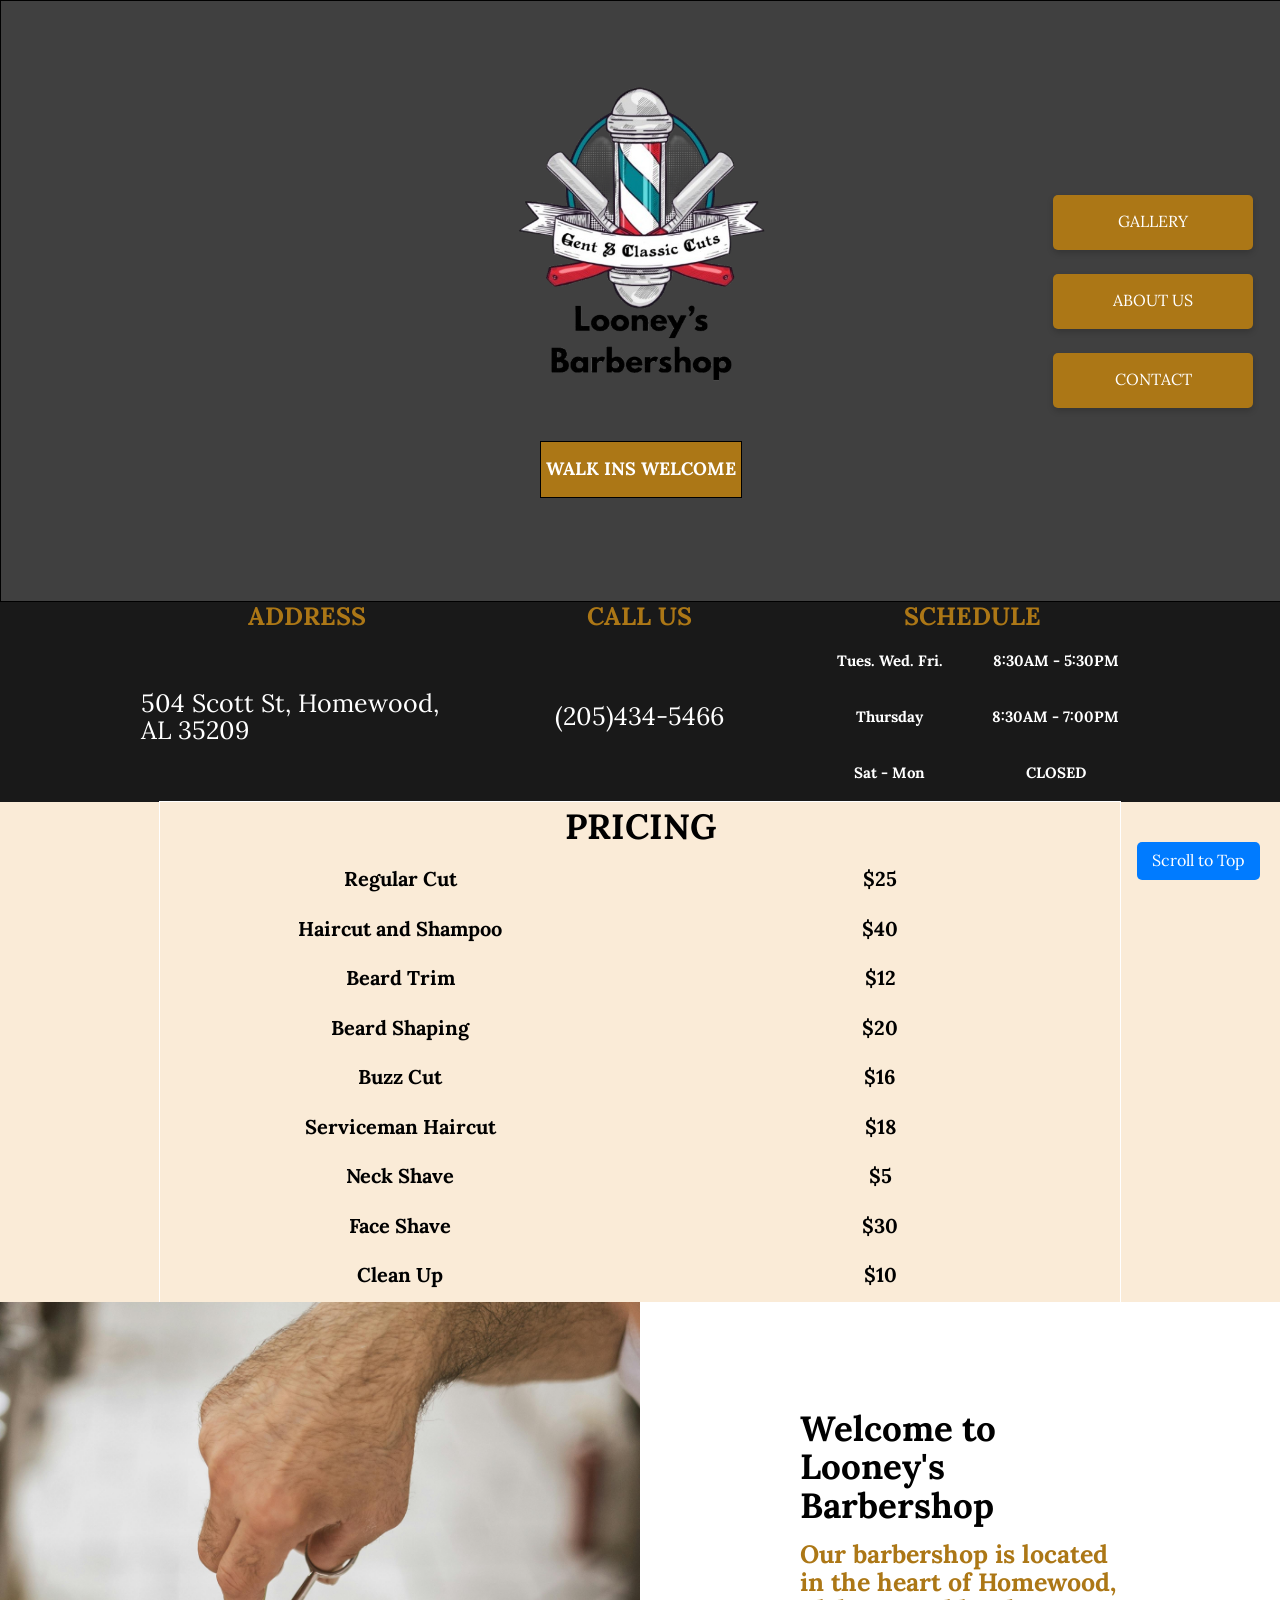
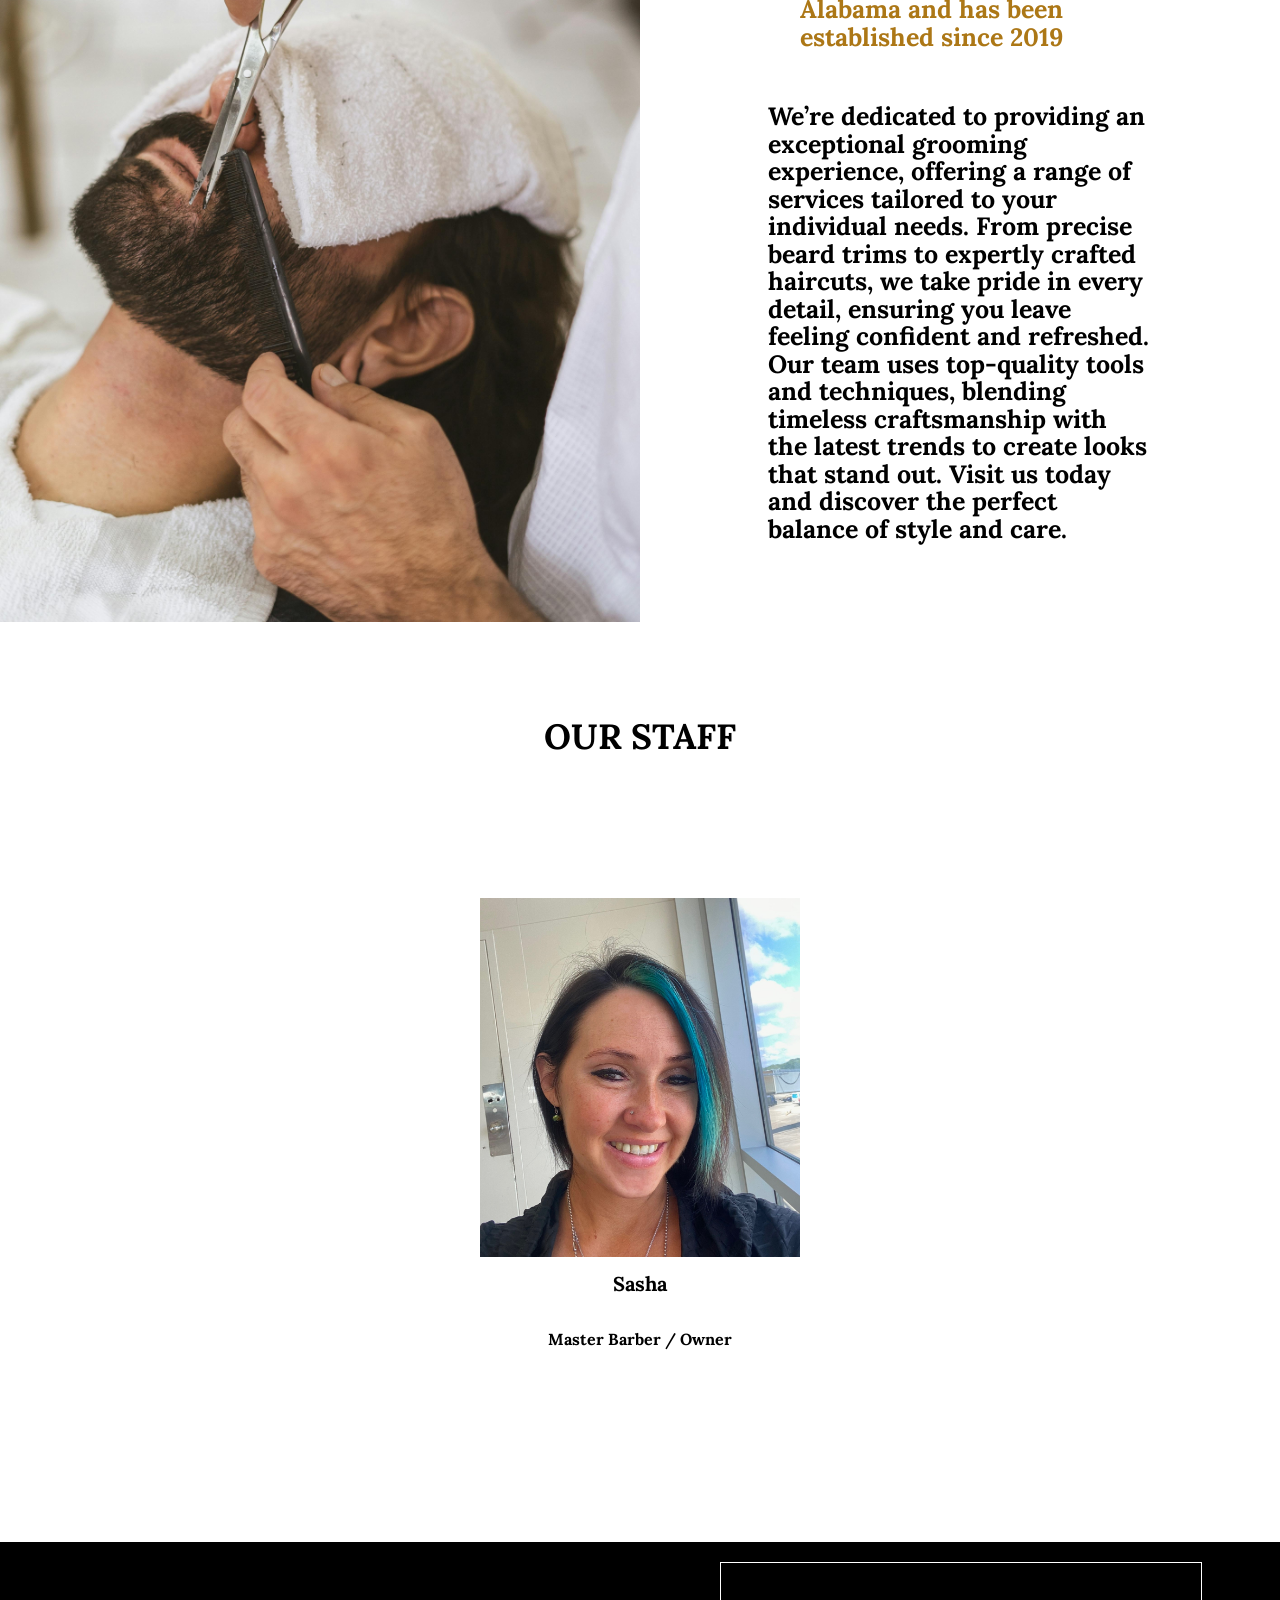
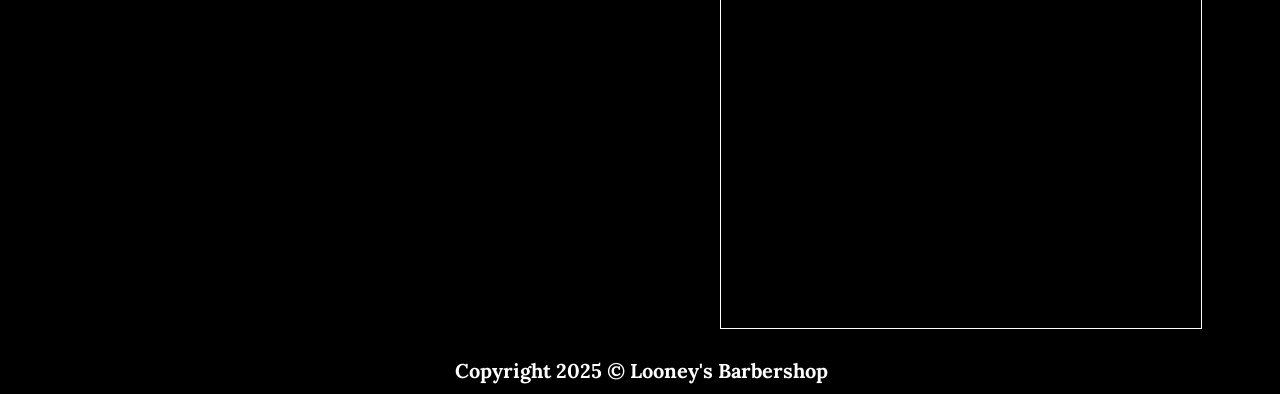
<file: index.html>
<!DOCTYPE html>
<html lang="en">
<head>
    <meta charset="UTF-8">
    <meta name="viewport" content="width=device-width, initial-scale=1.0">
    <title>Looney's Barbershop</title>
    <link rel="stylesheet" href="styles.css">
    <link href="https://fonts.googleapis.com/css2?family=Lora:wght@400;700&family=Roboto:wght@400;500;700&display=swap" rel="stylesheet">
    <link rel="icon" href="example-logo.png" type="image/x-icon">
    <link rel='stylesheet' href='https://cdn-uicons.flaticon.com/2.6.0/uicons-regular-rounded/css/uicons-regular-rounded.css'>


    <!-- SEO -->
    <script type="application/ld+json">
    {
      "@context": "https://schema.org",
      "@type": "Barbershop",
      "name": "Looney's Barbershop",
      "url": "http://www.yourwebsiteurl.com", 
      "logo": "http://www.yourwebsiteurl.com/example-logo.png",
      "image": "http://www.yourwebsiteurl.com/example-logo.png",
      "description": "Looney's Barbershop offers exceptional grooming services with skilled barbers, located in Birmingham, Alabama.",
      "address": {
        "@type": "PostalAddress",
        "streetAddress": "504 Scott St",
        "addressLocality": "Homewood",
        "addressRegion": "AL",
        "postalCode": "35209",
        "addressCountry": "US"
      },
      "telephone": "+1-205-434-5466",
      "openingHours": "Mo-Fr 08:30-17:30",
      "sameAs": [
        "https://www.facebook.com/p/Oxmoor-barber-and-Style-Shop-100064863010003/",
        "https://www.yelp.com/biz/oxmoor-barber-and-style-birmingham",
        "https://www.google.com/search?q=oxmoor+barber+shop&rlz=1C1CHBF_enUS1070US1070"
      ],
      "priceRange": "$$",
      "serviceArea": {
        "@type": "Place",
        "name": "Birmingham, AL"
      },
      "contactPoint": {
        "@type": "ContactPoint",
        "telephone": "+1-205-434-5466",
        "contactType": "customer service",
        "areaServed": "US",
        "availableLanguage": "English"
      }
    }
    </script>


</head>
<body>
    <!-- SCROLL TO TOP BUTTON -->
    <a id="top-button" href="#main-container">Scroll to Top</a>

    <!-- MAIN CONTAINER -->
    <div id="main-container">
        <div id="main-container-top">
            <div id="left-logo-container">
                <div id="small-logo-box">
                    <img id="small-logo" src="example-logo.png">
                </div>
                <div id="empty-box"></div>
            </div>
            <div id="main-logo-container">
                <div id="big-logo-box">
                    <img id="big-logo" src="Looney_s_Barbershop-removebg-preview.png" id="big-logo">
                </div>
                <div id="main-container-bio">

                </div>
                <div id="main-appointment-box">
                    <h1 id="appointment-button">WALK INS WELCOME</h1>
                </div>
            </div>
            <div id="button-container">
                <a id="service-button" class="nav-buttons" href="gallery-index.html#gallery-section">GALLERY</a>
                <a id="about-button" class="nav-buttons" href="#about-section">ABOUT US</a>
                <a id="contact-button" class="nav-buttons" href="#bottom-section">CONTACT</a>
            </div>
        </div>
    </div>

    <!-- I had to move this box out of the main container box -->
    <div id="main-container-bottom">
        <div class="main-info-boxes">
            <div class="info-header-boxes">
                <h3 class="renewed-info-headers">ADDRESS</h3>
            </div>
            <div class="info-content-boxes">
                <a id="address" href="https://www.google.com/maps/place/504+Scott+St,+Birmingham,+AL+35209/@33.4622354,-86.8287647,16z/data=!3m1!4b1!4m6!3m5!1s0x88891ec909ab3b11:0x3b82f92e38582275!8m2!3d33.4622354!4d-86.8287647!16s%2Fg%2F11c3q3tbvf?entry=ttu&g_ep=EgoyMDI1MDEyMi4wIKXMDSoASAFQAw%3D%3D">504 Scott St, Homewood, AL 35209</a>
            </div>
        </div>
        <div class="main-info-boxes">
            <div class="info-header-boxes">
                <h3 class="renewed-info-headers">CALL US</h3>
            </div>
            <div class="info-content-boxes">
                <a id="phone-number-header" href="tel:2054345466">(205)434-5466</a>
            </div>
        </div>
        <div class="main-info-boxes">
            <div class="info-header-boxes">
                <h3 class="renewed-info-headers">SCHEDULE</h3>
            </div>
            <div class="info-content-boxes" id="schedule-container-renewed">
                <div class="schedule-boxes-renewed">
                    <div class="schedule-boxes-left">
                        <h3 class="schedule-days">Tues. Wed. Fri.</h3>
                    </div>
                    <div class="schedule-boxes-right">
                        <h3 class="schedule-hours">8:30AM - 5:30PM</h3>
                    </div>
                </div>
                <div class="schedule-boxes-renewed">
                    <div class="schedule-boxes-left">
                        <h3 class="schedule-days">Thursday</h3>
                    </div>
                    <div class="schedule-boxes-right">
                        <h3 class="schedule-hours">8:30AM - 7:00PM</h3>
                    </div>
                </div>
                <div class="schedule-boxes-renewed">
                    <div class="schedule-boxes-left">
                        <h3 class="schedule-days">Sat - Mon</h3>
                    </div>
                    <div class="schedule-boxes-right">
                        <h3 class="schedule-hours">CLOSED</h3>
                    </div>
                </div>
            </div>
        </div>
    </div>
    <!-- PRICING SECTION -->
     <div id="pricing-section">
        <div id="pricing-container">
            <div id="pricing-top">
                <h1 id="pricing-header">PRICING</h1>
            </div>
            <div id="pricing-bottom">
                <div id="pricing-left-container">
                    <div class="pricing-titles">
                        <h1 class="service-offered">Regular Cut</h1>
                    </div>
                    <div class="pricing-titles">
                        <h1 class="service-offered">Haircut and Shampoo</h1>
                    </div>
                    <div class="pricing-titles">
                        <h1 class="service-offered">Beard Trim</h1>
                    </div>
                    <div class="pricing-titles">
                        <h1 class="service-offered">Beard Shaping</h1>
                    </div>
                    <div class="pricing-titles">
                        <h1 class="service-offered">Buzz Cut</h1>
                    </div>
                    <div class="pricing-titles">
                        <h1 class="service-offered">Serviceman Haircut</h1>
                    </div>
                    <div class="pricing-titles">
                        <h1 class="service-offered">Neck Shave</h1>
                    </div>
                    <div class="pricing-titles">
                        <h1 class="service-offered">Face Shave</h1>
                    </div>
                    <div class="pricing-titles">
                        <h1 class="service-offered">Clean Up</h1>
                    </div>
                </div>
                <div id="pricing-right-container">
                    <div class="pricing-amounts">
                        <h1 class="service-prices">$25</h1>
                    </div>
                    <div class="pricing-amounts">
                        <h1 class="service-prices">$40</h1>
                    </div>
                    <div class="pricing-amounts">
                        <h1 class="service-prices">$12</h1>
                    </div>
                    <div class="pricing-amounts">
                        <h1 class="service-prices">$20</h1>
                    </div>
                    <div class="pricing-amounts">
                        <h1 class="service-prices">$16</h1>
                    </div>
                    <div class="pricing-amounts">
                        <h1 class="service-prices">$18</h1>
                    </div>
                    <div class="pricing-amounts">
                        <h1 class="service-prices">$5</h1>
                    </div>
                    <div class="pricing-amounts">
                        <h1 class="service-prices">$30</h1>
                    </div>
                    <div class="pricing-amounts">
                        <h1 class="service-prices">$10</h1>
                    </div>
                </div>
            </div>
        </div>
     </div>


    <!-- ABOUT US SECTION -->
     <div id="about-section">
        <div id="about-section-left"></div>
        <div id="about-section-right">
            <div id="about-us-header-box">
                <div id="header-box-top">
                    <h1 id="about-us-header">Welcome to Looney's Barbershop</h1>
                </div>
                <div id="header-box-bottom">
                    <h1 id="about-us-header-bio">Our barbershop is located in the heart of Homewood, Alabama and has been established since 2019</h1>
                </div>
            </div>
            <div id="about-us-content-box">
                <div id="about-us-bio-box">
                    <h1 id="about-us-bio">We’re dedicated to providing an exceptional grooming experience, offering a range of services tailored to your individual needs. From precise beard trims to expertly crafted haircuts, we take pride in every detail, ensuring you leave feeling confident and refreshed. Our team uses top-quality tools and techniques, blending timeless craftsmanship with the latest trends to create looks that stand out. Visit us today and discover the perfect balance of style and care.</h1>
                </div>
            </div>
        </div>
     </div>

     <!-- SERVICE SECTION -->
      <div id="service-section">
        <div id="services-top">
            <div id="services-header-box">
                <h1 id="service-header">SERVICES</h1>
            </div>
            <div id="services-bio-box">
                <div id="service-bio">Here at Looney's we offer the following services for all customers</div>
            </div>
        </div>
        <div id="services-bottom">
            <div id="service-card-container">
                <div class="service-cards" id="haircut-card">
                    <div class="service-icon-box">
                        <h1 class="service-icons">
                            <i class="fi fi-rr-scissors"></i>
                        </h1>
                    </div>
                    <div class="service-title-box">
                        <h1 class="service-titles">HAIRCUTS</h1>
                    </div>
                </div>
                <div class="service-cards" id="trimming-card">
                    <div class="service-icon-box">
                        <h1 class="service-icons">
                            <i class="fi fi-rr-hair-clipper"></i>
                        </h1>
                    </div>
                    <div class="service-title-box">
                        <h1 class="service-titles">TRIMMING</h1>
                    </div>
                </div>
                <div class="service-cards" id="styling-card">
                    <div class="service-icon-box">
                        <h1 class="service-icons">
                            <i class="fi fi-rr-barber-shop"></i>
                        </h1>
                    </div>
                    <div class="service-title-box">
                        <h1 class="service-titles">STYLING</h1>
                    </div>
                </div>
                <div class="service-cards" id="shaving-card">
                    <div class="service-icon-box">
                        <h1 class="service-icons">
                            <i class="fi fi-rr-razor-barber"></i>
                        </h1>
                    </div>
                    <div class="service-title-box">
                        <h1 class="service-titles">SHAVING</h1>
                    </div>
                </div>
            </div>
        </div>
      </div>



      <!-- STAFFING SECTION -->
      <div id="staffing-section">
        <div id="staff-header-container">
            <h1 id="staff-header">OUR STAFF</h1>
        </div>
        <div id="staff-container">
            <div id="staff-card-two" class="staff-cards">
                <div class="barber-images" id="barber-img-two"></div>
                <div class="barber-names">
                    <h1 class="names">Sasha</h1>
                </div>
                <div class="barber-exp">
                    <h1 class="experience">Master Barber / Owner</h1>
                </div>
                <div class="booking-button">

                </div>
            </div>
        </div>
      </div>
      <!-- BOTTOM SECTION -->
       <div id="bottom-section">
            <div id="bottom-section-top">
                <div id="contact-button-box">
                    <a href="tel:2054345466"><i id="contact-buttons" class="fi fi-rr-phone-flip"></i></a>
                    <a href="mailto:Barber33319@yahoo.com"><i id="contact-buttons" class="fi fi-rr-envelope"></i></a>
                </div>
                <div id="socials-button-box">
                    <a href="https://www.facebook.com/p/Oxmoor-barber-and-Style-Shop-100064863010003/"><i id="socials" class="fi fi-brands-facebook"></i></a>
                    <a href="https://www.yelp.com/biz/oxmoor-barber-and-style-birmingham"><i id="socials" class="fi fi-brands-yelp"></i></a>
                    <a href="https://www.google.com/search?q=oxmoor+barber+shop&rlz=1C1CHBF_enUS1070US1070&oq=oxmoor&gs_lcrp=[base64]&sourceid=chrome&ie=UTF-8"><i id="socials" class="fi fi-brands-google"></i></a>
                </div>
                <div id="map-container">
                    <div id="map-box">
                        <iframe id="map" src="https://www.google.com/maps/embed?pb=!1m18!1m12!1m3!1d6657.007332995727!2d-86.8287647!3d33.4622354!2m3!1f0!2f0!3f0!3m2!1i1024!2i768!4f13.1!3m3!1m2!1s0x88891ec909ab3b11%3A0x3b82f92e38582275!2s504%20Scott%20St%2C%20Birmingham%2C%20AL%2035209!5e0!3m2!1sen!2sus!4v1737753353222!5m2!1sen!2sus" width="600" height="450" style="border:0;" allowfullscreen="" loading="lazy" referrerpolicy="no-referrer-when-downgrade"></iframe>
                    </div>
                </div>
            </div>
            <div id="bottom-section-bottom">
                <h1 id="trademark">Copyright 2025 © Looney's Barbershop</h1>
            </div>
       </div>
</body>
</html>
</file>
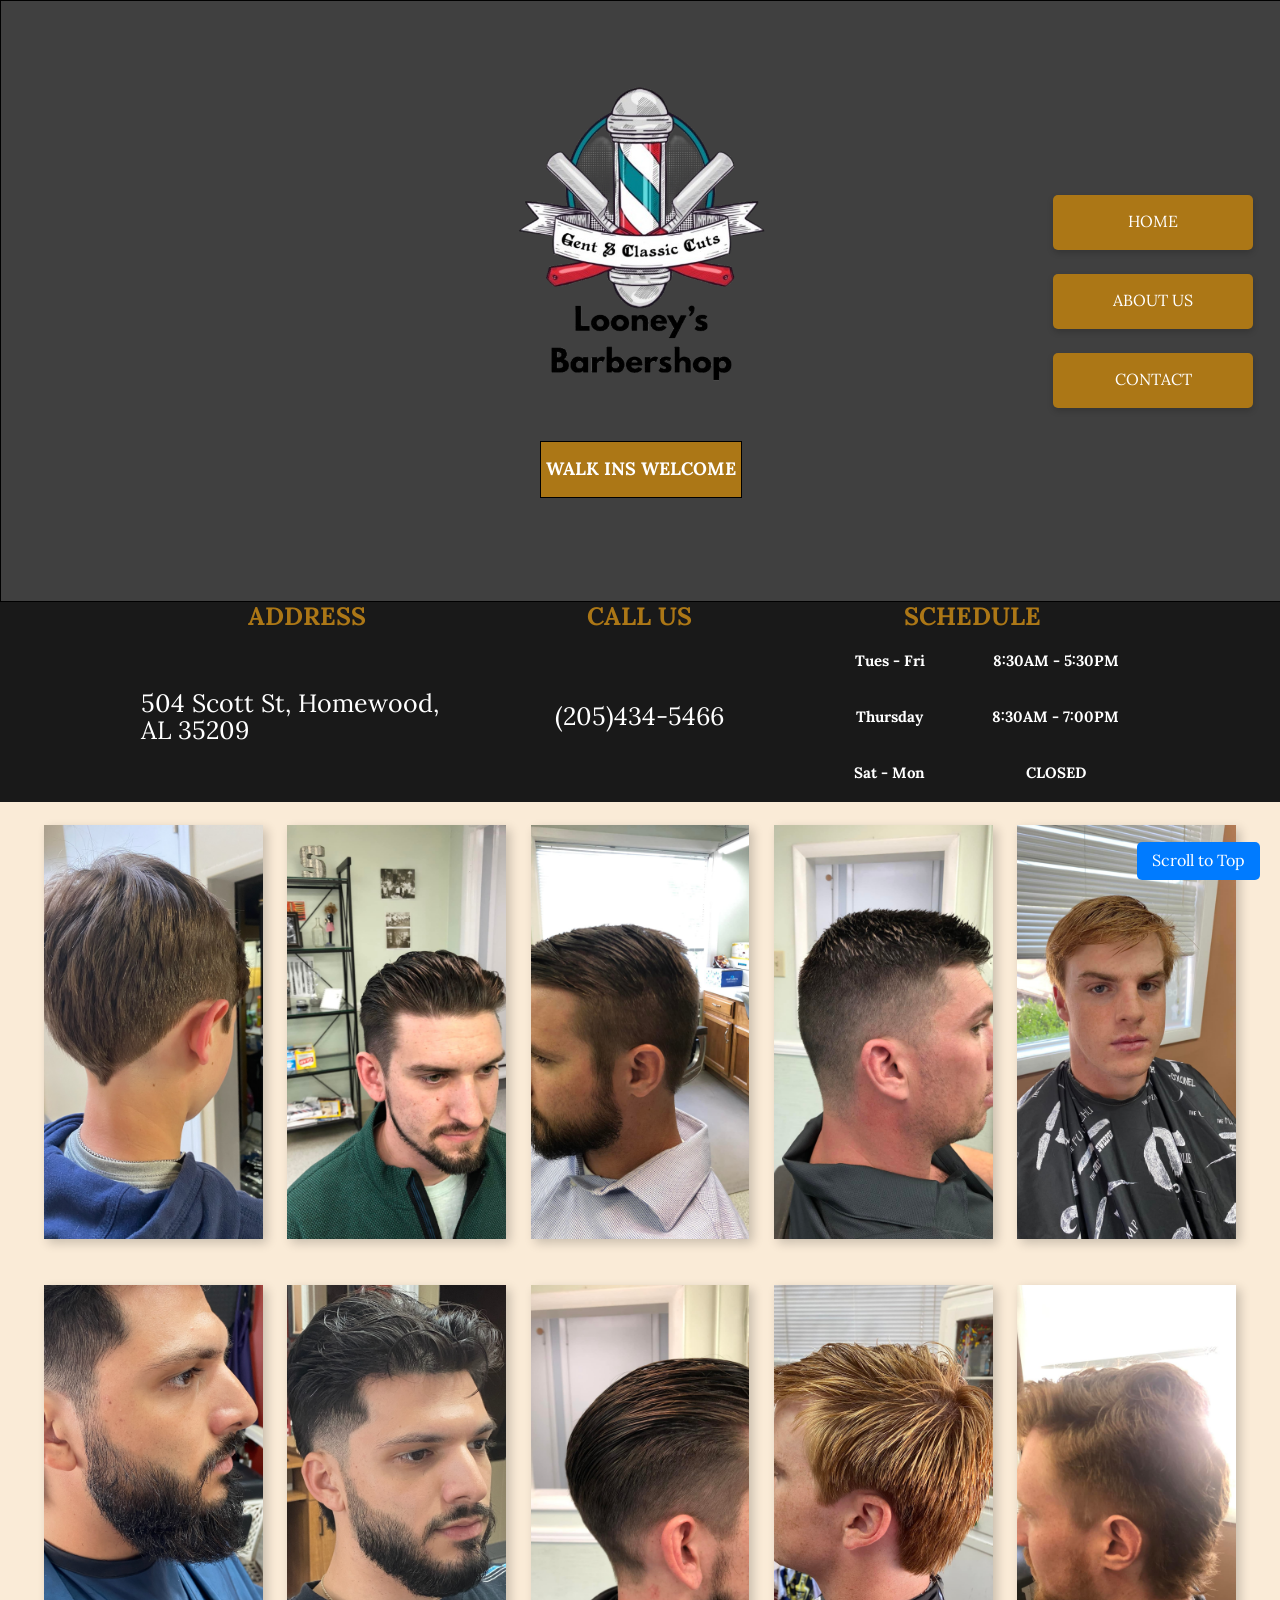
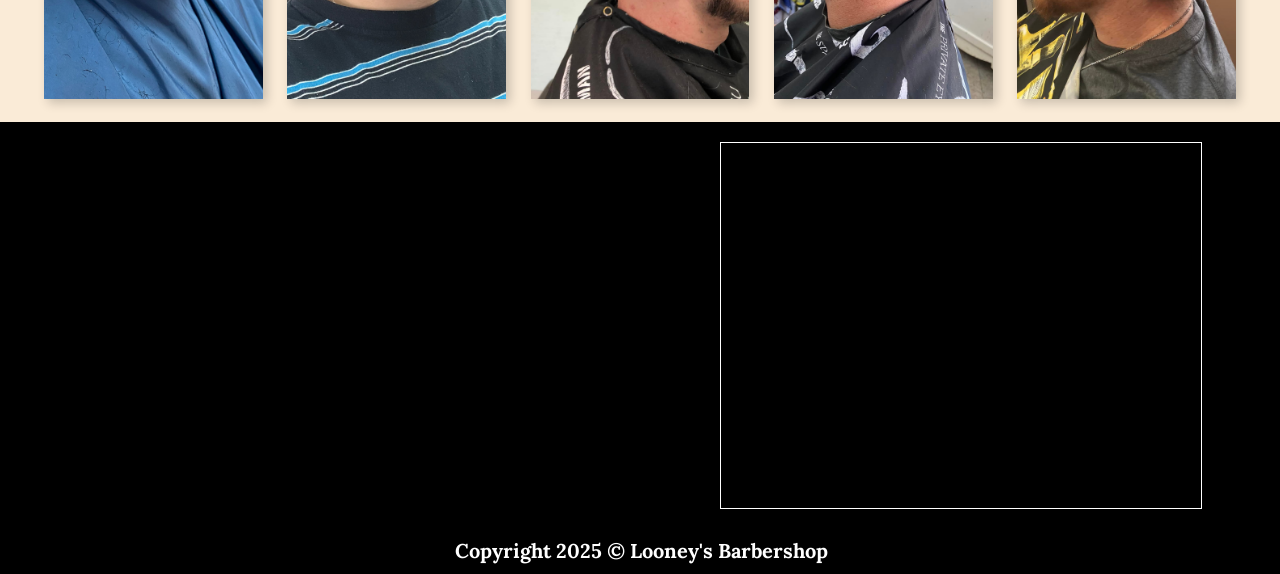
<file: gallery-index.html>
<!DOCTYPE html>
<html lang="en">
<head>
    <meta charset="UTF-8">
    <meta name="viewport" content="width=device-width, initial-scale=1.0">
    <title>Looney's Barbershop</title>
    <link rel="stylesheet" href="styles.css">
    <link href="https://fonts.googleapis.com/css2?family=Lora:wght@400;700&family=Roboto:wght@400;500;700&display=swap" rel="stylesheet">
    <link rel="icon" href="example-logo.png" type="image/x-icon">
    <link rel='stylesheet' href='https://cdn-uicons.flaticon.com/2.6.0/uicons-regular-rounded/css/uicons-regular-rounded.css'>


    <!-- SEO -->
    <script type="application/ld+json">
    {
      "@context": "https://schema.org",
      "@type": "Barbershop",
      "name": "Looney's Barbershop",
      "url": "http://www.yourwebsiteurl.com", 
      "logo": "http://www.yourwebsiteurl.com/example-logo.png",
      "image": "http://www.yourwebsiteurl.com/example-logo.png",
      "description": "Looney's Barbershop offers exceptional grooming services with skilled barbers, located in Birmingham, Alabama.",
      "address": {
        "@type": "PostalAddress",
        "streetAddress": "504 Scott St",
        "addressLocality": "Homewood",
        "addressRegion": "AL",
        "postalCode": "35209",
        "addressCountry": "US"
      },
      "telephone": "+1-205-434-5466",
      "openingHours": "Mo-Fr 08:30-17:30",
      "sameAs": [
        "https://www.facebook.com/p/Oxmoor-barber-and-Style-Shop-100064863010003/",
        "https://www.yelp.com/biz/oxmoor-barber-and-style-birmingham",
        "https://www.google.com/search?q=oxmoor+barber+shop&rlz=1C1CHBF_enUS1070US1070"
      ],
      "priceRange": "$$",
      "serviceArea": {
        "@type": "Place",
        "name": "Birmingham, AL"
      },
      "contactPoint": {
        "@type": "ContactPoint",
        "telephone": "+1-205-434-5466",
        "contactType": "customer service",
        "areaServed": "US",
        "availableLanguage": "English"
      }
    }
    </script>


</head>
<body>
    <!-- SCROLL TO TOP BUTTON -->
    <a id="top-button" href="#main-container">Scroll to Top</a>

    <!-- MAIN CONTAINER -->
    <div id="main-container">
        <div id="main-container-top">
            <div id="left-logo-container">
                <div id="small-logo-box">
                    <img id="small-logo" src="example-logo.png">
                </div>
                <div id="empty-box"></div>
            </div>
            <div id="main-logo-container">
                <div id="big-logo-box">
                    <img id="big-logo" src="Looney_s_Barbershop-removebg-preview.png" id="big-logo">
                </div>
                <div id="main-container-bio">

                </div>
                <div id="main-appointment-box">
                    <h1 id="appointment-button">WALK INS WELCOME</h1>
                </div>
            </div>
            <div id="button-container">
                <a id="service-button" class="nav-buttons" href="index.html">HOME</a>
                <a id="about-button" class="nav-buttons" href="#about-section">ABOUT US</a>
                <a id="contact-button" class="nav-buttons" href="#bottom-section">CONTACT</a>
            </div>
        </div>
    </div>

    <!-- I had to move this box out of the main container box -->
    <div id="main-container-bottom">
        <div class="main-info-boxes">
            <div class="info-header-boxes">
                <h3 class="renewed-info-headers">ADDRESS</h3>
            </div>
            <div class="info-content-boxes">
                <a id="address" href="https://www.google.com/maps/place/504+Scott+St,+Birmingham,+AL+35209/@33.4622354,-86.8287647,16z/data=!3m1!4b1!4m6!3m5!1s0x88891ec909ab3b11:0x3b82f92e38582275!8m2!3d33.4622354!4d-86.8287647!16s%2Fg%2F11c3q3tbvf?entry=ttu&g_ep=EgoyMDI1MDEyMi4wIKXMDSoASAFQAw%3D%3D">504 Scott St, Homewood, AL 35209</a>
            </div>
        </div>
        <div class="main-info-boxes">
            <div class="info-header-boxes">
                <h3 class="renewed-info-headers">CALL US</h3>
            </div>
            <div class="info-content-boxes">
                <a id="phone-number-header" href="tel:2054345466">(205)434-5466</a>
            </div>
        </div>
        <div class="main-info-boxes">
            <div class="info-header-boxes">
                <h3 class="renewed-info-headers">SCHEDULE</h3>
            </div>
            <div class="info-content-boxes" id="schedule-container-renewed">
                <div class="schedule-boxes-renewed">
                    <div class="schedule-boxes-left">
                        <h3 class="schedule-days">Tues - Fri</h3>
                    </div>
                    <div class="schedule-boxes-right">
                        <h3 class="schedule-hours">8:30AM - 5:30PM</h3>
                    </div>
                </div>
                <div class="schedule-boxes-renewed">
                    <div class="schedule-boxes-left">
                        <h3 class="schedule-days">Thursday</h3>
                    </div>
                    <div class="schedule-boxes-right">
                        <h3 class="schedule-hours">8:30AM - 7:00PM</h3>
                    </div>
                </div>
                <div class="schedule-boxes-renewed">
                    <div class="schedule-boxes-left">
                        <h3 class="schedule-days">Sat - Mon</h3>
                    </div>
                    <div class="schedule-boxes-right">
                        <h3 class="schedule-hours">CLOSED</h3>
                    </div>
                </div>
            </div>
        </div>
    </div>

      <!-- GALLERY SECTION -->
       <div id="gallery-section">
            <div id="gallery-top-container" class="gallery-halves">
                <div id="gallery-card-one" class="gallery-cards"></div>
                <div id="gallery-card-two" class="gallery-cards"></div>
                <div id="gallery-card-three" class="gallery-cards"></div>
                <div id="gallery-card-four" class="gallery-cards"></div>
                <div id="gallery-card-five" class="gallery-cards"></div>
            </div>
            <div id="gallery-bottom-container" class="gallery-halves">
                <div id="gallery-card-six" class="gallery-cards"></div>
                <div id="gallery-card-seven" class="gallery-cards"></div>
                <div id="gallery-card-eight" class="gallery-cards"></div>
                <div id="gallery-card-nine" class="gallery-cards"></div>
                <div id="gallery-card-ten" class="gallery-cards"></div>
            </div>
       </div>

      <!-- BOTTOM SECTION -->
       <div id="bottom-section">
            <div id="bottom-section-top">
                <div id="contact-button-box">
                    <a href="tel:2054345466"><i id="contact-buttons" class="fi fi-rr-phone-flip"></i></a>
                    <a href="mailto:Barber33319@yahoo.com"><i id="contact-buttons" class="fi fi-rr-envelope"></i></a>
                </div>
                <div id="socials-button-box">
                    <a href="https://www.facebook.com/p/Oxmoor-barber-and-Style-Shop-100064863010003/"><i id="socials" class="fi fi-brands-facebook"></i></a>
                    <a href="https://www.yelp.com/biz/oxmoor-barber-and-style-birmingham"><i id="socials" class="fi fi-brands-yelp"></i></a>
                    <a href="https://www.google.com/search?q=oxmoor+barber+shop&rlz=1C1CHBF_enUS1070US1070&oq=oxmoor&gs_lcrp=[base64]&sourceid=chrome&ie=UTF-8"><i id="socials" class="fi fi-brands-google"></i></a>
                </div>
                <div id="map-container">
                    <div id="map-box">
                        <iframe id="map" src="https://www.google.com/maps/embed?pb=!1m18!1m12!1m3!1d6657.007332995727!2d-86.8287647!3d33.4622354!2m3!1f0!2f0!3f0!3m2!1i1024!2i768!4f13.1!3m3!1m2!1s0x88891ec909ab3b11%3A0x3b82f92e38582275!2s504%20Scott%20St%2C%20Birmingham%2C%20AL%2035209!5e0!3m2!1sen!2sus!4v1737753353222!5m2!1sen!2sus" width="600" height="450" style="border:0;" allowfullscreen="" loading="lazy" referrerpolicy="no-referrer-when-downgrade"></iframe>
                    </div>
                </div>
            </div>
            <div id="bottom-section-bottom">
                <h1 id="trademark">Copyright 2025 © Looney's Barbershop</h1>
            </div>
       </div>
</body>
</html>
</file>
<file: styles.css>
@import url('https://cdn-uicons.flaticon.com/2.6.0/uicons-regular-rounded/css/uicons-regular-rounded.css');
@import url('https://cdn-uicons.flaticon.com/2.6.0/uicons-regular-rounded/css/uicons-regular-rounded.css');
@import url('https://cdn-uicons.flaticon.com/2.6.0/uicons-regular-straight/css/uicons-regular-straight.css');
@import url('https://cdn-uicons.flaticon.com/2.6.0/uicons-brands/css/uicons-brands.css');

html,body{
    padding: 0;
    margin: 0;
    scroll-behavior: smooth;
}
a{
    text-decoration: none;
    color: white;
    font-family: 'Lora', serif;
    line-height: 1.1;
}
h1, h2, h3, h4, h5, h6{
    color: white;
    font-family: 'Lora', serif;
    line-height: 1.1;
}
#top-button{

    position: fixed;
    bottom: 20px;
    right: 20px;
    padding: 10px 15px;
    background-color: #007bff;
    color: white;
    border: none;
    border-radius: 5px;
    cursor: pointer;

}
/* MAIN CONTAINER */
#main-container{
    width: 100%;
    height: 600px;
    display: flex;
    align-items: center;
    justify-content: center;
    flex-direction: column;
    border: 1px solid black;
    background-color: rgba(0, 0, 0, 0.750);
   /* background-image: url(section-one-photo.jpg);
    background-size: cover;
    background-position: center; */
}
    #main-container-top{
        width: 100%;
        height: 80%;
        display: flex;
        align-items: center;
        justify-content: center;
        flex-direction: row;


    }
        #left-logo-container{
            width: 20%;
            height: 100%;
            display: flex;
            align-items: center;
            justify-content: center;
            flex-direction: column;
        }
            #small-logo-box{
                width: 100%;
                height: 25%;
                display: flex;
                align-items: center;
                justify-content: center;
            }
                #small-logo{
                    width: 75%;
                    height: auto;
                    display: none;
                }
            #empty-box{
                width: 100%;
                height: 75%;
            }
        #main-logo-container{
            width: 60%;
            height: 100%;
            display: flex;
            align-items: center;
            justify-content: center;
            flex-direction: column;

        }
            #big-logo-box{
                width: 50%;
                height: 65%;
                display: flex;
                align-items: center;
                justify-content: center;
            }
                #big-logo{
                    width: auto;
                    height: 100%;
                }
            #main-container-bio{
                width: 30%;
                height: 5%;
                display: flex;
                align-items: center;
                justify-content: center;
                text-align: center;
            }
            #main-appointment-box{
                width: 100%;
                height: 20%;
                display: flex;
                align-items: center;
                justify-content: center;
            }
                #appointment-button{
                    width: 200px;
                    height: 55px;
                    text-align: center;
                    border: 1px solid black;
                    background-color:rgb(172, 119, 22);
                    display: flex;
                    align-items: center;
                    justify-content: center;
                    cursor: pointer;
                    transition: 1.1s;
                    font-size: 18px;
                }

        #button-container{
            width: 20%;
            height: 100%;
            display: flex;
            align-items: center;
            justify-content: center;
            flex-direction: column;
            gap: 5%;

        }
            .nav-buttons{
                width: 200px;
                height: 55px;
                text-align: center;
                
                box-shadow: 0 3px 6px rgba(0, 0, 0, 0.18);

                background-color:rgb(172, 119, 22);
                display: flex;
                align-items: center;
                justify-content: center;
                cursor: pointer;
                transition: 1.1s;
                border-radius: 5px;
            }
                .nav-buttons:hover{
                    transform: scale(1.1);
                }



    #main-container-bottom{
        width: 100%;
        height: 200px;
        display: flex;
        align-items: center;
        justify-content: center;

        flex-direction: row;
        
        background-color: rgba(0, 0, 0, 0.9);
    }
        .main-info-boxes{
            width: 26%;
            height: 100%;
            display: flex;
            align-items: center;
            justify-content: center;
            flex-direction: column;
        }
            .info-header-boxes{
                width: 100%;
                height: 15%;
                display: flex;
                align-items: center;
                justify-content: center;
            }
                .renewed-info-headers{
                    font-size: 25px;
                    color: rgb(172, 119, 22);
                }
            .info-content-boxes{
                width: 100%;
                height: 85%;
                display: flex;
                align-items: center;
                justify-content: center;
            }
                #schedule-container-renewed{
                    flex-direction: column;
                }
                    .schedule-boxes-renewed{
                        width: 100%;
                        height: 33%;
                        display: flex;
                        align-items: center;
                        justify-content: center;

                        flex-direction: row;
                    }
                        .schedule-boxes-left{
                            width: 50%;
                            height: 100%;
                            display: flex;
                            align-items: center;
                            justify-content: center;
                        }
                            .schedule-days{
                                font-size: 15px;
                            }
                        .schedule-boxes-right{
                            width: 50%;
                            height: 100%;
                            display: flex;
                            align-items: center;
                            justify-content: center;
                        }
                            .schedule-hours{
                                font-size: 15px;
                            }
            #address, #phone-number-header{
                font-size: 25px;
            }

/* PRICING SECTION */
#pricing-section{
    width: 100%;
    height: 500px;
    display: flex;
    align-items: center;
    justify-content: center;
    background-color: antiquewhite;
}
    #pricing-container{
        width: 75%;
        height: 100%;
        display: flex;
        align-items: center;
        justify-content: center;
        flex-direction: column;

        border: 1px solid white;
    }
        #pricing-top{
            width: 100%;
            height: 10%;
            display: flex;
            align-items: center;
            justify-content: center;
        }
            #pricing-header{
                color: black;
                font-size: 35px;
            }
        #pricing-bottom{
            width: 100%;
            height: 90%;
            display: flex;
            align-items: center;
            justify-content: center;
            flex-direction: row;
        }
            #pricing-left-container, #pricing-right-container{
                width: 50%;
                height: 100%;
                display: flex;
                align-items: center;
                justify-content: center;
                flex-direction: column;
            }
                .pricing-titles{
                    width: 100%;
                    height: 11%;
                    display: flex;
                    align-items: center;
                    justify-content: center;
                }
                    .service-offered{
                        color: black;
                        font-size: 20px;
                    }
                .pricing-amounts{
                    width: 100%;
                    height: 11%;
                    display: flex;
                    align-items: center;
                    justify-content: center;
                }
                    .service-prices{
                        color: black;
                        font-size: 20px;
                    }
/* ABOUT SECTION */
#about-section{
    width: 100%;
    height: 920px;
    display: flex;
    align-items: center;
    justify-content: center;
    flex-direction: row;
}
    #about-section-left{
        width: 50%;
        height: 100%;
        background-color: rgba(0, 0, 0, 0.50);
        background-image: url(section-four-img.jpg);
        background-position: center;
        background-size: cover;
    }
    #about-section-right{
        width: 50%;
        height: 100%;
        display: flex;
        align-items: center;
        justify-content: center;
        flex-direction: column;
    }
        #about-us-header-box{
            width: 100%;
            height: 35%;
            display: flex;
            align-items: center;
            justify-content: center;
            flex-direction: column;
        }
            #header-box-top{
                width: 50%;
                height: 40%;
                display: flex;
                align-items: center;
                justify-content: center;

            }
                #about-us-header{
                    font-size: 35px;
                    color: black;
                }
                #about-us-header-bio{
                    color: rgb(172, 119, 22);
                    font-size: 25px;
                }
            #header-box-bottom{
                width: 50%;
                height: 40%;
                display: flex;
                align-items: center;
                justify-content: center;
            }
        #about-us-content-box{
            width: 100%;
            height: 50%;
            display: flex;
            align-items: center;
            justify-content: center;
        }
            #about-us-bio-box{
                width: 60%;
                height: 100%;
                display: flex;
                align-items: center;
                justify-content: center;
            }
            #about-us-bio{
                color: black;
                font-size: 25px;
            }



/* SERVICE SECTION */
#service-section{
    width: 100%;
    height: 920px;
    display: flex;
    align-items: center;
    justify-content: center;
    flex-direction: column;
    background-color: antiquewhite;


    display: none;
}
    #services-top{
        width: 100%;
        height: 30%;
        display: flex;
        align-items: center;
        justify-content: center;
        flex-direction: column;
    }
        #services-header-box{
            width: 100%;
            height: 80%;
            display: flex;
            align-items: center;
            justify-content: center;
        }
            #service-header{
                color: black;
                font-size: 35px;
            }
        #services-bio-box{
            width: 100%;
            height: 20%;
            display: flex;
            align-items: center;
            justify-content: center;
        }
            #service-bio{
                color: black;
                font-size: 25px;
            }
    #services-bottom{
        width: 100%;
        height: 70%;
        display: flex;
        align-items: center;
        justify-content: center;
    }
        #service-card-container{
            width: 100%;
            height: 60%;
            display: flex;
            align-items: center;
            justify-content: center;
            flex-direction: row;
            gap: 2%;
        }
            .service-cards{
                width: 18%;
                height: 100%;
                display: flex;
                align-items: center;
                justify-content: center;
                flex-direction: column;
                background-color: whitesmoke;
                box-shadow: 4px 4px 10px rgba(0, 0, 0, 0.2);
                border-radius: 5px;
                transition: background-img 0.9s ease;
            }
            #haircut-card{
                background-image: url(haircut-background.jpg);
                background-size: cover;
                background-position: center;
            }
            #trimming-card{
                background-image: url(trimming-background.jpg);
                background-size: cover;
                background-position: center;
            }
            #styling-card{
                background-image: url(styling-background.jpg);
                background-size: cover;
                background-position: center;
            }
            #shaving-card{
                background-image: url(shaving\ background.jpg);
                background-size: cover;
                background-position: center;
            }
                .service-icon-box{
                    width: 100%;
                    height: 70%;
                    display: flex;
                    align-items: center;
                    justify-content: center;
                }
                    .service-icons{
                        font-size: 80px;
                        color: rgb(172, 119, 22);
                    }
                .service-title-box{
                    width: 100%;
                    height: 30%;
                    display: flex;
                    align-items: center;
                    justify-content: center;
                }
                    .service-titles{
                        font-size: 25px;
                        color: white;
                    }


/* STAFFING SECTION */
#staffing-section{
    width: 100%;
    height: 920px;
    display: flex;
    align-items: center;
    justify-content: center;
    flex-direction: column;
}
    #staff-header-container{
        width: 100%;
        height: 20%;
        display: flex;
        align-items: center;
        justify-content: center;
    }
        #staff-header{
            font-size: 35px;
            color: black;
        }
    #staff-container{
        width: 100%;
        height: 75%;
        display: flex;
        align-items: center;
        justify-content: center;
        flex-direction: row;
        gap: 3%;
    }
        .staff-cards{
            width: 25%;
            height: 80%;
            display: flex;
            align-items: center;
            justify-content: center;
            flex-direction: column;
        }
            #staff-card-one, #staff-card-three{
                display: none;
            }
            .barber-images{
                width: 100%;
                height: 65%;
            }
                #barber-img-one{
                    background-image: url(barber-one.jpg);
                    background-position: center;
                    background-size: cover;
                }
                #barber-img-two{
                    background-image: url(barber-two.jpg);
                    background-position: center;
                    background-size: cover;
                }
                #barber-img-three{
                    background-image: url(barber-three.jpg);
                    background-position: center;
                    background-size: cover;
                }
            .barber-names{
                width: 100%;
                height: 10%;
                display: flex;
                align-items: center;
                justify-content: center;
            }
                .names{
                    font-size: 20px;
                    color: black;
                }
            .barber-exp{
                width: 100%;
                height: 10%;
                display: flex;
                align-items: center;
                justify-content: center;
            }
                .experience{
                    font-size: 16px;
                    color: black;
                }
            .booking-button{
                width: 100%;
                height: 15%;
                display: flex;
                align-items: center;
                justify-content: center;
            }
                .booking-btn{
                    height: 75%;
                    width: 50%;
                    display: flex;
                    align-items: center;
                    justify-content: center;
                    background-color:rgb(172, 119, 22);
                    border: 1px solid black;
                }


/* GALLERY SECTION */
#gallery-section{
    width: 100%;
    height: 920px;
    display: flex;
    align-items: center;
    justify-content: center;
    flex-direction: column;
    gap: 5%;
    background-color: antiquewhite;
}
    .gallery-halves{
        width: 95%;
        height: 45%;
        display: flex;
        align-items: center;
        justify-content: center;
        flex-direction: row;
        gap: 2%;

    }
        .gallery-cards{
            width: 18%;
            height: 100%;
            box-shadow: 4px 4px 10px rgba(0, 0, 0, 0.2);
            transition: 1.1s;
        }
        .gallery-cards:hover{
            transform: scale(1.1);
        }
            #gallery-card-one{
                background-image: url(gallery-img-thirteen.jpg);
                background-position: center;
                background-size: cover;
            }
            #gallery-card-two{
                background-image: url(gallery-img-two.jpg);
                background-position: center;
                background-size: cover;
            }
            #gallery-card-three{
                background-image: url(gallery-img-three.jpg);
                background-position: center;
                background-size: cover;
            }
            #gallery-card-four{
                background-image: url(gallery-img-four.jpg);
                background-position: center;
                background-size: cover;
            }
            #gallery-card-five{
                background-image: url(gallery-img-five.jpg);
                background-position: center;
                background-size: cover;
            }
            #gallery-card-six{
                background-image: url(gallery-img-eleven.jpg);
                background-position: center;
                background-size: cover;
            }
            #gallery-card-seven{
                background-image: url(gallery-img-twelve.jpg);
                background-position: center;
                background-size: cover;
            }
            #gallery-card-eight{
                background-image: url(gallery-img-eight.jpg);
                background-position: center;
                background-size: cover;
            }
            #gallery-card-nine{
                background-image: url(gallery-img-nine.jpg);
                background-position: center;
                background-size: cover;
            }
            #gallery-card-ten{
                background-image: url(gallery-img-ten.jpg);
                background-position: center;
                background-size: cover;
            }




/* BOTTOM SECTION */
#bottom-section{
    width: 100%;
    height: 450px;
    display: flex;
    align-items: center;
    justify-content: center;
    flex-direction: column;
    background-color: black;

    border: 1px solid black;
}
    #bottom-section-top{
        width: 100%;
        height: 90%;
        display: flex;
        align-items: center;
        justify-content: center;
        flex-direction: row;

    }
        #contact-button-box{
            width: 25%;
            height: 100%;
            display: flex;
            align-items: center;
            justify-content: center;
            flex-direction: column;
            gap: 10%;
        }
            #contact-buttons{
                color: white;
                cursor: pointer;
                font-size: 40px;
            }
        #socials-button-box{
            width: 25%;
            height: 100%;
            display: flex;
            align-items: center;
            justify-content: center;
            flex-direction: column;
            gap: 10%;
        }
            #socials{
                color: white;
                cursor: pointer;
                font-size: 40px;
            }
        #map-container{
            width: 50%;
            height: 100%;
            display: flex;
            align-items: center;
            justify-content: center;
        }
            #map-box{
                width: 75%;
                height: 90%;
                display: flex;
                align-items: center;
                justify-content: center;

                border: 1px solid white;

            }
                #map{
                    width: 100%;
                    height: 100%;
                }
    #bottom-section-bottom{
        width: 100%;
        height: 10%;
        display: flex;
        align-items: center;
        justify-content: center;
    }
        #trademark{
            font-size: 20px;
        }
/* MEDAI SCREENS BELOW */
@media screen and (max-width: 480px) {
    /*MAIN CONTAINER */
    #main-container-top{
        flex-direction: column;
        height: 60%;
    }
    #left-logo-container{
        display: none;
    }
    #main-logo-container{
        height: 80%;
        width: 100%;
    }
        #big-logo{
            width: 100%;
            height: 100%;
        }
    #button-container{
        height: 20%;
        width: 100%;
        flex-direction: row;
    }

    #main-container-bottom{
        flex-direction: column;
        height: 40%;
    }
        .main-info-boxes{
            width: 100%;
            height: 33.3%;
        }
    h1, h2, h3{
        font-size: 15px;
        line-height: 1;
    }
    .orange-headers{
        font-size: 12px;
    }
    #main-container-bio{
        width: 100%;
    }
    .nav-buttons{
        font-size: 10px;
    }
    #schedule-box{
        flex-direction: column;
    }
    #schedule-header{
        display: none;
    }

/* PRICING SECTION */
.service-offered{
    font-size: 14px;
}
.service-prices{
    font-size: 14px;
}

/* ABOUT SECTION */
#about-section{
    flex-direction: column;
}
#about-section-right{
    width: 100%;
    height: 50%;
}
#header-box-top{
    width: 100%;
}
    #about-us-header{
        font-size: 18px;
    }
    #about-us-header-bio{
        font-size: 16px;
    }
    #about-us-bio-box{
        width: 95%;
        height: 60%;
    }
        #about-us-bio{
            font-size: 12px;
        }
#about-section-left{
    width: 100%;
    height: 50%;
}

/* SERVICE SECTION */
#service-card-container{
    flex-direction: column;
}
.service-cards{
    height: 25%;
    width: 70%;
}
.service-icons{
    font-size: 40px;
}
.service-titles{
    font-size: 20px;
}

/* STAFFING SECTION */
#staff-container{
    flex-direction: column;
}
.staff-cards{
    width: 100%;
    height: 75%;
}
.booking-btn{
    height: 100%;
    width: 50%;
}

/* BOTTOM CONTAINER */
#bottom-section-top{
    flex-direction: column;
}
#socials-button-box{
    width: 100%;
    height: 25%;
    flex-direction: row;
}
#contact-button-box{
    flex-direction: row;
    height: 25%;
    width: 100%;
}
#map-container{
    width: 100%;
    height: 50%;
}
#map-box{
    height: 100%;
    width: 100%;
}


/* gallery section */
#gallery-section{
    flex-direction: row;
}
.gallery-halves{
    width: 100%;
    height: 100%;
    flex-direction: column;
}
.gallery-cards{
    width: 100%;
    height: 30%;
}
}
</file>
